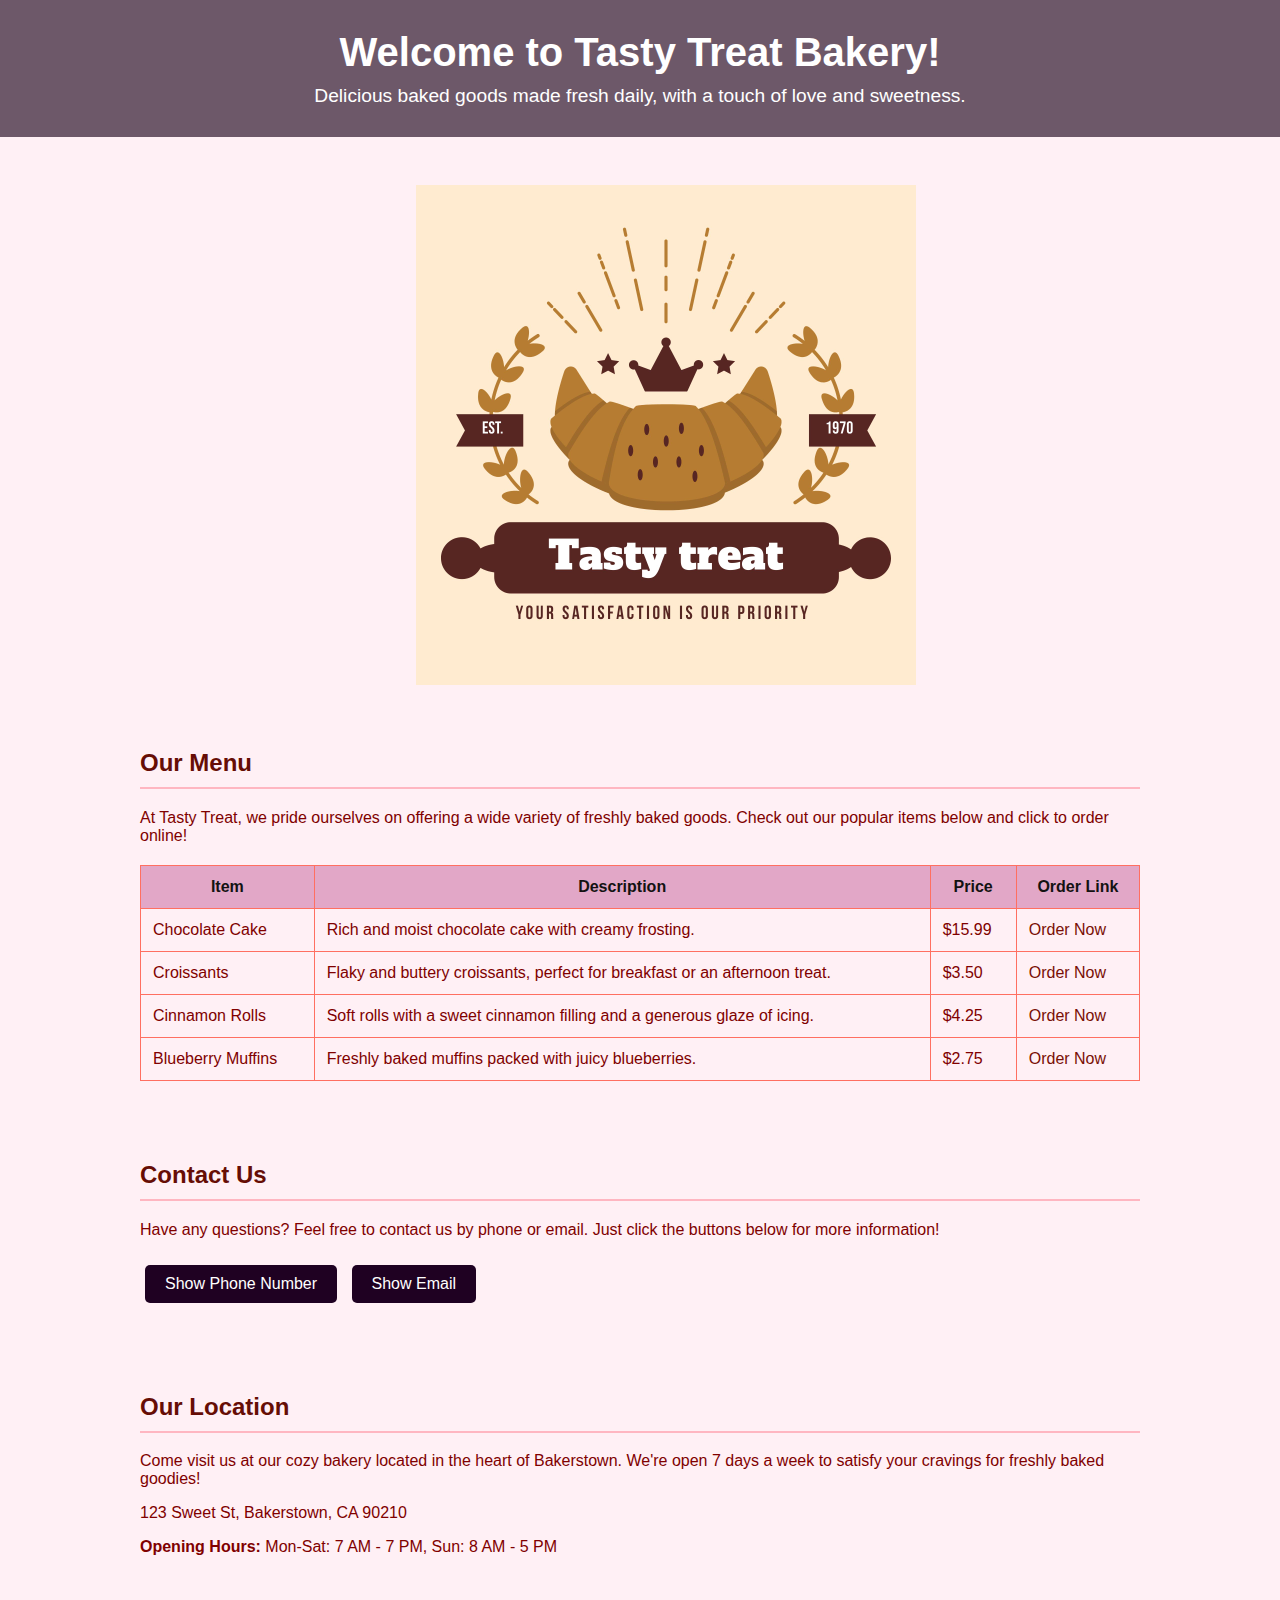
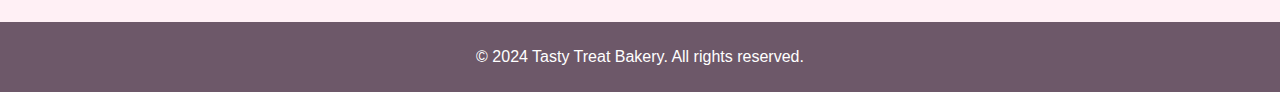
<file: index.html>
<!DOCTYPE html>
<html lang="en">
<head>
    <meta charset="UTF-8">
    <meta name="viewport" content="width=device-width, initial-scale=1.0">
    <title>Tasty Treat Bakery</title>
    <link rel="stylesheet" href="styles.css">
</head>
<body>

<header>
    <h1>Welcome to Tasty Treat Bakery!</h1>
    <p>Delicious baked goods made fresh daily, with a touch of love and sweetness.</p>
</header>
<img src="freepik-ornamental-vintage-croissants-bread-shop-logo-20240918102731flMi.jpeg" alt="logo">
<section id="menu">
    <h2>Our Menu</h2>
    <p>At Tasty Treat, we pride ourselves on offering a wide variety of freshly baked goods. Check out our popular items below and click to order online!</p>
    <table>
        <thead>
            <tr>
                <th>Item</th>
                <th>Description</th>
                <th>Price</th>
                <th>Order Link</th>
            </tr>
        </thead>
        <tbody>
            <tr>
                <td>Chocolate Cake</td>
                <td>Rich and moist chocolate cake with creamy frosting.</td>
                <td>$15.99</td>
                <td><a href="order.html"> Order Now</a></td>
            </tr>
            <tr>
                <td>Croissants</td>
                <td>Flaky and buttery croissants, perfect for breakfast or an afternoon treat.</td>
                <td>$3.50</td>
                <td><a href="order.html">Order Now</a></td>
            </tr>
            <tr>
                <td>Cinnamon Rolls</td>
                <td>Soft rolls with a sweet cinnamon filling and a generous glaze of icing.</td>
                <td>$4.25</td>
                <td><a href="order.html">Order Now</a></td>
            </tr>
            <tr>
                <td>Blueberry Muffins</td>
                <td>Freshly baked muffins packed with juicy blueberries.</td>
                <td>$2.75</td>
                <td><a href="order.html">Order Now</a></td>
            </tr>
        </tbody>
    </table>
</section>

<section id="contact">
    <h2>Contact Us</h2>
    <p>Have any questions? Feel free to contact us by phone or email. Just click the buttons below for more information!</p>

    <button>Show Phone Number</button>
    <button>Show Email</button>

    <p id="phone" style="display:none;"><strong>Phone:</strong> (234) 456-7890</p>
    <p id="email" style="display:none;"><strong>Email:</strong> contact@tastytreatbakery.com</p>
</section>

<section id="location">
    <h2>Our Location</h2>
    <p>Come visit us at our cozy bakery located in the heart of Bakerstown. We're open 7 days a week to satisfy your cravings for freshly baked goodies!</p>
    <p>123 Sweet St, Bakerstown, CA 90210</p>
    <p><strong>Opening Hours:</strong> Mon-Sat: 7 AM - 7 PM, Sun: 8 AM - 5 PM</p>
</section>

<footer>
    <p>&copy; 2024 Tasty Treat Bakery. All rights reserved.</p>
</footer>


</body>
</html>
</file>
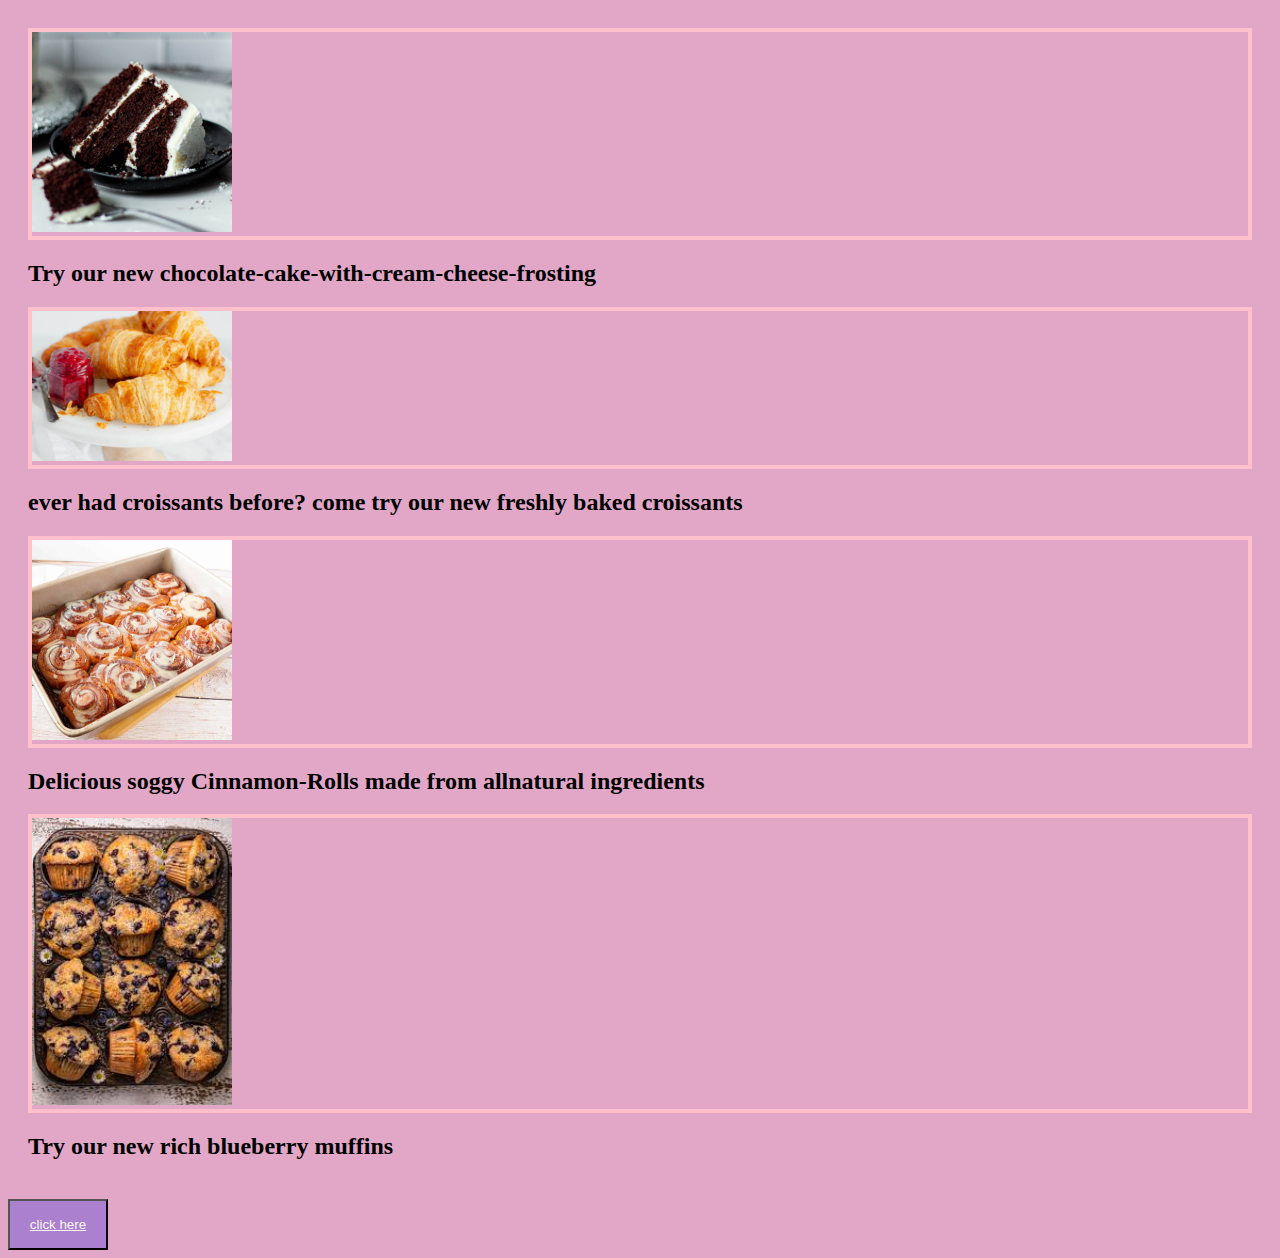
<file: order.html>
<!DOCTYPE html>
<html lang="en">
  <head>
    <meta charset="UTF-8" />
    <meta name="viewport" content="width=device-width, initial-scale=1.0" />
    <title>Document</title>
    <link rel="stylesheet" href="style.css">
  </head>
  <body>
    <div class="generalcontainer">
     <div class="child">
       <img
         src="chocolate-cake-with-cream-cheese-frosting.jpg"
         alt="chocolate-cake-with-cream-cheese-frosting"
        />
     </div>
     <h2> Try our new chocolate-cake-with-cream-cheese-frosting</h2>
      <div class="child">
       <img src="Croissants.jpg" alt="Croissants" />
      </div>
      <h2>ever had croissants before? come try our new freshly baked croissants</h2>
      <div class="child">
      <img src="Cinnamon-Rolls.jpg" alt="Cinnamon-Rolls" />
     </div>
     <h2>Delicious soggy Cinnamon-Rolls made from allnatural ingredients</h2>
      <div class="child">
       <img src="blueberrymuffins.jpeg" alt="blueberry muffins" />
      </div>
      <h2>Try our new rich blueberry muffins</h2>
    </div>
     <button><a href="index.html">click here</a></button>
  </body>
</html>
</file>
<file: styles.css>
/* General body styling */
body {
    font-family: 'Segoe UI', Tahoma, Geneva, Verdana, sans-serif;
    background-color: #fff0f5;
    color: #800000;
    margin: 0;
    padding: 0;
}

header {
    background-color: #6d5869;
    color: white;
    padding: 30px;
    text-align: center;
}

header h1 {
    font-size: 2.5em;
    margin: 0;
}

header p {
    font-size: 1.2em;
    margin: 10px 0 0;
}

/* Section styling */
section {
    padding: 20px;
    margin: 20px auto;
    max-width: 1000px;
}

section h2 {
    color: #660d05;
    border-bottom: 2px solid #ffb6c1;
    padding-bottom: 10px;
}

table {
    width: 100%;
    border-collapse: collapse;
    margin-top: 20px;
}

table, th, td {
    border: 1px solid #ff6f61;
}

th {
    background-color: rgb(226, 167, 199);
    color: rgb(19, 18, 18);
    padding: 12px;
}

td {
    padding: 12px;
    text-align: left;
}

a {
    text-decoration: none;
    color: #790f05;
}

a:hover {
    color: #ff3333;
}


button {
    background-color: #1f0122;
    color: white;
    border: none;
    padding: 10px 20px;
    margin: 10px 5px;
    cursor: pointer;
    border-radius: 5px;
    font-size: 1em;
}

button:hover {
    background-color: #ff3333;
}

#phone, #email {
    display: none;
    margin-top: 10px;
}


footer {
    background-color:#6d5869;
    color: white;
    text-align: center;
    padding: 10px 0;
    margin-top: 30px;
}
img {
    width: 500px;
    padding-left:26rem;
    padding-top: 3rem;
}


@media (max-width: 768px) {
    table, th, td {
        font-size: 0.9em;
    }

    header h1 {
        font-size: 2em;
    }

    header p {
        font-size: 1em;
    }
    img {
        width: 200px;
        padding-left: 100px;
        padding-top: 15px;
    }
}
</file>
<file: style.css>
body {
    background-color: rgb(226, 167, 199);
}


.generalcontainer {
    display: flex;
    flex-direction: column;
    padding: 20px;
    font-family:'Brush Script MT', cursive;
}

.child img {
    width: 200px;
}
.child {
 border: 4px solid pink ;
}
button {
    width: 100px;
    padding: 1rem;
   background-color:rgb(171, 128, 206) ; 
}
a {
    color: rgb(250, 245, 239);
}
button :hover {
 color: rgb(0, 0, 0);
}
</file>
